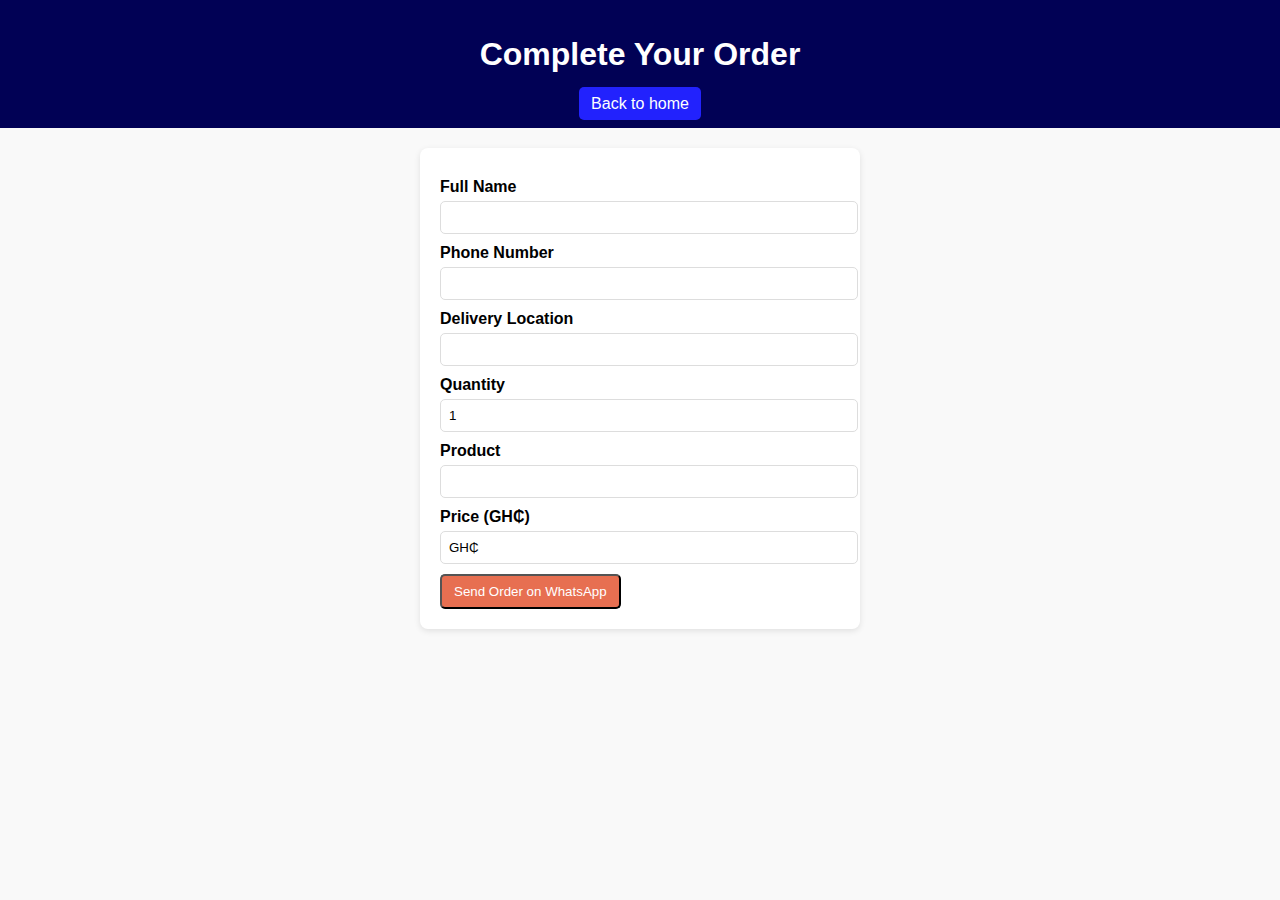
<file: form.html>
<!DOCTYPE html>
<html lang="en">
<head>
  <meta charset="UTF-8">
  <title>Order Form - Mufty Online Mart</title>
  <link rel="stylesheet" href="style.css">
</head>
<body>
  <header>
    <h1>Complete Your Order</h1>
    <a href="shop.html">Back to home</a>
  </header>

  <main class="form-container">
    <form id="orderForm">
      <label>Full Name</label>
      <input type="text" id="name" required>

      <label>Phone Number</label>
      <input type="tel" id="phone" required>

      <label>Delivery Location</label>
      <input type="text" id="location" required>

      <label>Quantity</label>
      <input type="number" id="quantity" value="1" min="1">

      <label>Product</label>
      <input type="text" id="product" readonly>

      <label>Price (GH₵)</label>
      <input type="text" id="price" readonly>

      <button type="submit" class="btn">Send Order on WhatsApp</button>
      </form>
  </main>

  <script>
    const params = new URLSearchParams(window.location.search);
    document.getElementById("product").value = params.get("product") || "";
    document.getElementById("price").value = "GH₵ " + (params.get("price") || "");

    const whatsappNumber = "233550040470";
    document.getElementById("orderForm").addEventListener("submit", function(e) {
      e.preventDefault();

      const name = document.getElementById("name").value;
      const phone = document.getElementById("phone").value;
      const location = document.getElementById("location").value;
      const quantity = document.getElementById("quantity").value;
      const product = document.getElementById("product").value;
      const price = document.getElementById("price").value;

      const message = `Hello, I want to order:%0A
*Product:* ${product}%0A
*Price:* ${price}%0A
*Quantity:* ${quantity}%0A
*Name:* ${name}%0A
*Phone:* ${phone}%0A
*Location:* ${location}`;

      window.open(`https://wa.me/${whatsappNumber}?text=${message}`, "_blank");
    });
  </script>
</body>
</html>
</file>
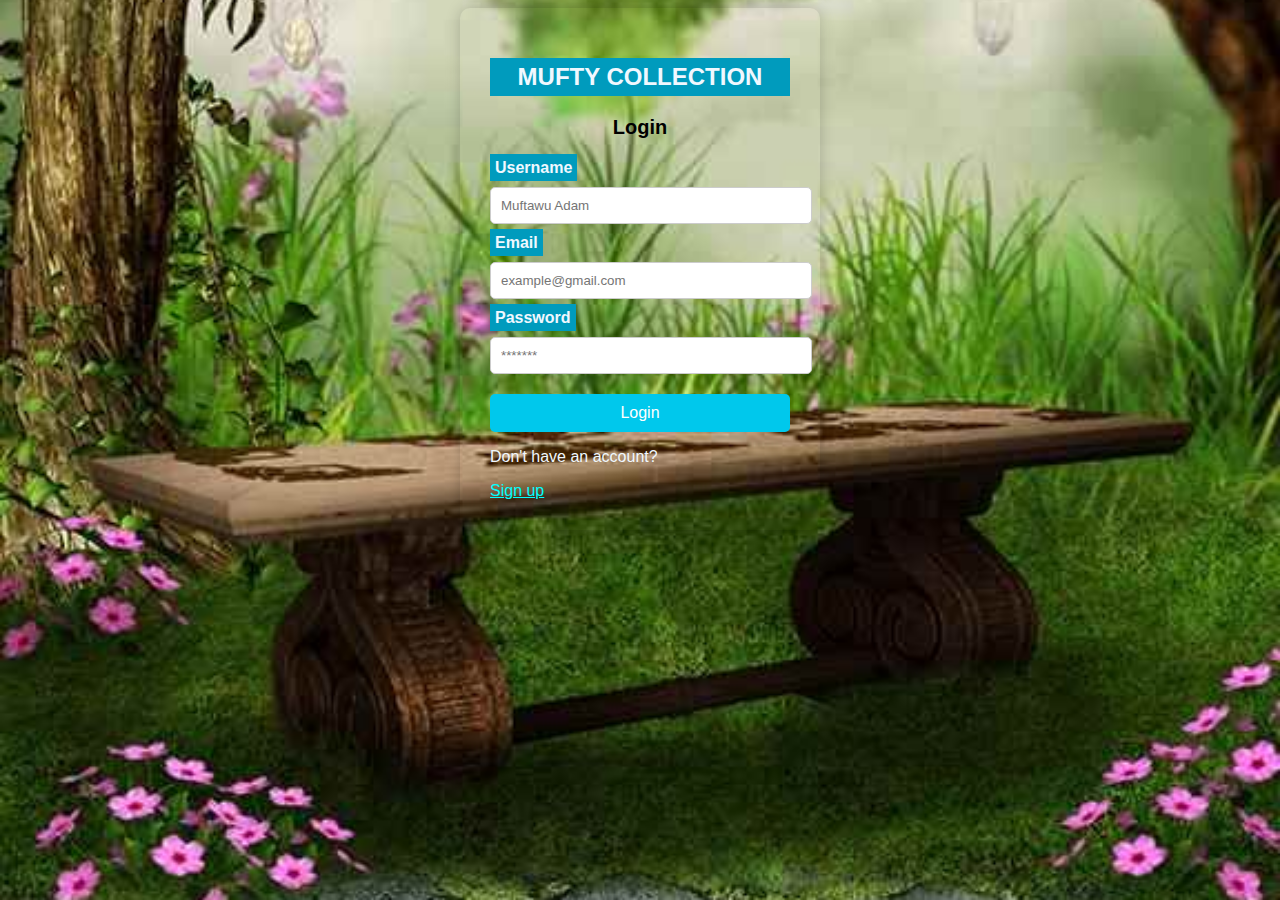
<file: Login.html>
<!DOCTYPE html>
<html lang="en">
<head>
  <meta charset="UTF-8">
  <title>Mufty Collection Login Form</title>
  <style>
    body {
      font-family: Arial, sans-serif;
      display: flex;
      justify-content: center;
      align-items: center;
      background-position: center;
      background-image: url("Images/High-Resolution Natural Studio Background HD - Freepsdking_com.jpeg");
      background-size: cover;
      background-repeat: no-repeat;

    }
   label {
      border: 0px solid #00ff1e;
      color: aliceblue;
      background-color: #009bbd;
      padding: 5px;
    }
      label:hover{
        background-color: #01718a;
      }

    .login-form {
      box-shadow: 1px, center, #00ff1e;
      background-color: (40%);
      background-image: blur(90px);
      padding: 30px;
      border-radius: 10px;
      box-shadow: 0 0 15px rgba(0, 0, 0, 0.2);
      width: 300px;
      align-items: center;
      align-content: center;
    }

    .login-form h2 {
      text-align: center;
      margin-bottom: 20px;
      background-color: #009bbd;
      padding: 5px;
      color: aliceblue;
      font-family: 'Trebuchet MS', 'Lucida Sans Unicode', 'Lucida Grande', 'Lucida Sans', Arial, sans-serif;
    }

    .login-form h3 {
      text-align: center;
      font-size: 20px;
    }

    .login-form input[type="text"],
    .login-form input[type="email"],
    .login-form input[type="password"] {
      width: 100%;
      padding: 10px;
      margin: 10px 0;
      border: 1px solid #ccc;
      border-radius: 5px;
    }

    .login-form input[type="submit"],
    .signup-btn {
      width: 100%;
      padding: 10px;
      background-color: #00c8ec;
      border: none;
      color: white;
      border-radius: 5px;
      cursor: pointer;
      font-size: 16px;
      margin-top: 10px;
    }

    .login-form input[type="submit"]:hover,
    .signup-btn:hover {
      background-color: #009bbd;
    }
    a {
      color: #00ffff;
      margin-top: 20px;
          }
      p{
            color: aliceblue;
          }
  </style>
</head>

<body>
<div class="login-form">
  <h2>MUFTY COLLECTION</h2>
  <h3>Login</h3>
  

  <form action="#" method="post">
    <label><strong>Username</strong></label>
    <input type="text" name="username" placeholder="Muftawu Adam" required minlength="6" maxlength="30">

    <label><strong>Email</strong></label>
    <input type="email" name="email" placeholder="example@gmail.com">

    <label><strong>Password</strong></label>
    <input type="password" name="password" placeholder="*******" required minlength="8" maxlength="50">

    <input type="submit" value="Login">
    <p> Don't have an account? </p>
   <a href="signup.html">Sign up</a>
  </form>

  
   </div>
</body>
</html>
</file>
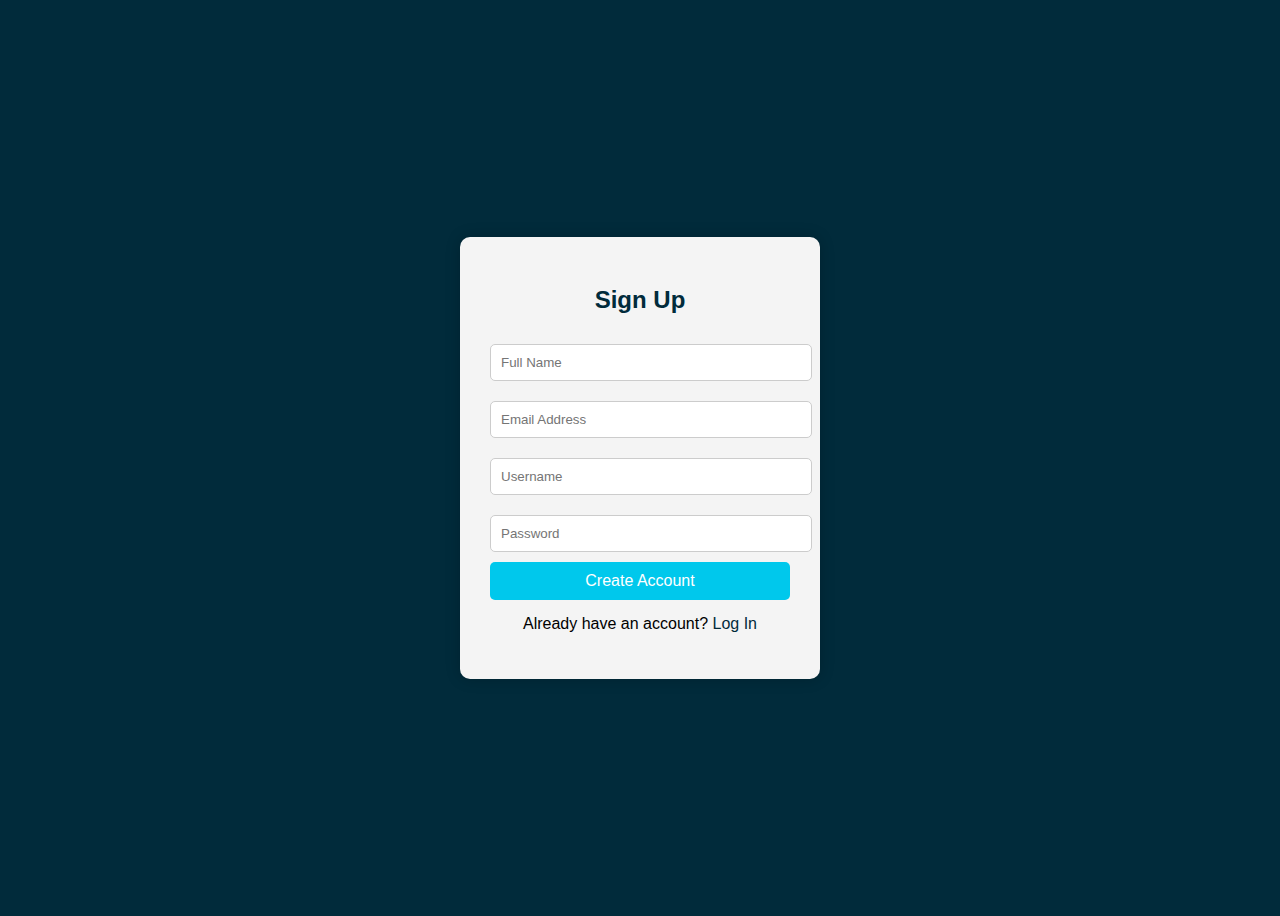
<file: Signup.html>
<!DOCTYPE html>
<html lang="en">
<head>
  <meta charset="UTF-8">
  <title>Mufty Collection Sign Up</title>
  <style>
    body {
      background-color: #012b3b;
      font-family: Arial, sans-serif;
      display: flex;
      justify-content: center;
      align-items: center;
      height: 100vh;
    }

    .signup-form {
      background-color: #f4f4f4;
      padding: 30px;
      border-radius: 10px;
      box-shadow: 0 0 15px rgba(0, 0, 0, 0.2);
      width: 300px;
    }

    .signup-form h2 {
      text-align: center;
      margin-bottom: 20px;
      color: #012b3b;
    }

    .signup-form input[type="text"],
    .signup-form input[type="email"],
    .signup-form input[type="password"] {
      width: 100%;
      padding: 10px;
      margin: 10px 0;
      border: 1px solid #ccc;
      border-radius: 5px;
    }

    .signup-form input[type="submit"] {
      width: 100%;
      padding: 10px;
      background-color: #00c8ec;
      border: none;
      color: white;
      border-radius: 5px;
      cursor: pointer;
      font-size: 16px;
    }

    .signup-form input[type="submit"]:hover {
      background-color: #009bbd;
    }

    .signup-form p {
      text-align: center;
      margin-top: 15px;
    }

    .signup-form a {
      color: #012b3b;
      text-decoration: none;
    }
  </style>
</head>
<body>
  <div class="signup-form">
    <h2>Sign Up</h2>
    <form action="#" method="post">
      <input type="text" name="fullname" placeholder="Full Name" required>
      <input type="email" name="email" placeholder="Email Address" required>
      <input type="text" name="username" placeholder="Username" required>
      <input type="password" name="password" placeholder="Password" required>
      <input type="submit" value="Create Account">
    </form>
    <p>Already have an account? <a href="login.html">Log In</a></p>
  </div>
</body>
</html>
</file>
<file: style.css>
body {
  font-family: Arial, sans-serif;
  margin: 0;
  background: #f9f9f9;
}

header, footer {
  background: #010155;
  color: white;
  text-align: center;
  padding: 15px;
}

header a {
  padding: 8px 12px;
  color: white;
  background-color: #2222fd;
  text-decoration: none;
  border-radius: 5px;
  }

header a:hover {
   background: #00acf6;
}

.products {
  display: flex;
  flex-wrap: wrap;
  justify-content: center;
  gap: 15px;
  padding: 20px;
}

.product-card {
  background: white;
  border-radius: 8px;
  padding: 15px;
  text-align: center;
  width: 200px;
  box-shadow: 0 2px 6px rgba(0,0,0,0.1);
}

.product-card img {
  width: 100%;
  border-radius: 8px;
}

.btn {
  display: inline-block;
  margin-top: 10px;
  padding: 8px 12px;
  background: #e76f51;
  color: white;
  text-decoration: none;
  border-radius: 5px;
}

section h2 {
margin: 0px;
margin-right: 5px;
  padding: 8px;
  background: #000b5e;
  color: white;
  border-radius: 5px;
  height: 30px;
  display: flex;  
  justify-content: right;  
}

.product-details {
  text-align: center;
  padding: 20px;
}

.product-details img {
  width: 250px;
  border-radius: 10px;
}

.form-container {
  max-width: 400px;
  margin: 20px auto;
  padding: 20px;
  background: white;
  border-radius: 8px;
  box-shadow: 0 2px 6px rgba(0,0,0,0.1);
}

form label {
  display: block;
  margin-top: 10px;
  font-weight: bold;
}

form input {
  width: 100%;
  padding: 8px;
  margin-top: 5px;
  border: 1px solid #ddd;
  border-radius: 5px;
}
</file>
